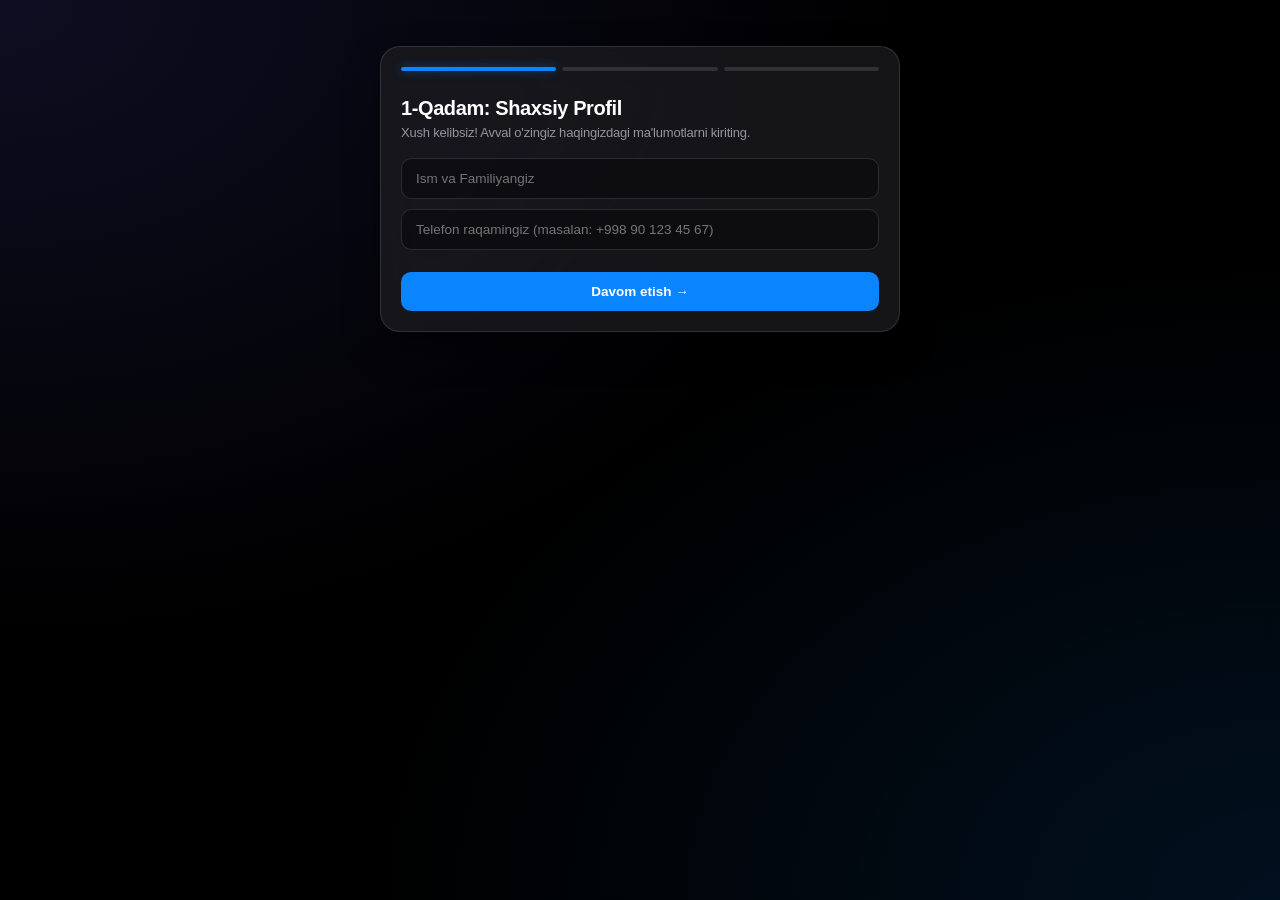
<file: index.html.html>
<!DOCTYPE html>
<html lang="uz">
<head>
    <meta charset="UTF-8">
    <meta name="viewport" content="width=device-width, initial-scale=1.0, maximum-scale=1.0, user-scalable=no, viewport-fit=cover">
    <title>Intizom & Maqsad — Shaxsiy Boshqaruv</title>
    <meta name="theme-color" content="#000000">
    <meta name="apple-mobile-web-app-capable" content="yes">
    <meta name="apple-mobile-web-app-status-bar-style" content="black-translucent">
    <style>
        :root {
            --bg: #000000;
            --card-bg: rgba(28, 28, 30, 0.78);
            --card-subtle: rgba(44, 44, 46, 0.6);
            --card-hover: rgba(58, 58, 60, 0.7);
            --border: rgba(255, 255, 255, 0.12);
            --border-light: rgba(255, 255, 255, 0.2);
            
            --ios-blue: #0A84FF;
            --ios-green: #30D158;
            --ios-orange: #FF9F0A;
            --ios-red: #FF453A;
            --ios-indigo: #5E5CE6;
            --ios-teal: #64D2FF;
            
            --label-primary: #FFFFFF;
            --label-secondary: rgba(235, 235, 245, 0.6);
            --label-tertiary: rgba(235, 235, 245, 0.35);
            
            --radius-lg: 20px;
            --radius-md: 14px;
            --radius-sm: 10px;
        }

        * {
            box-sizing: border-box;
            margin: 0;
            padding: 0;
            font-family: -apple-system, BlinkMacSystemFont, "SF Pro Display", "SF Pro Text", "Segoe UI", Roboto, sans-serif;
            -webkit-tap-highlight-color: transparent;
        }

        body {
            background-color: var(--bg);
            background-image: 
                radial-gradient(at 0% 0%, rgba(94, 92, 230, 0.15) 0px, transparent 50%),
                radial-gradient(at 100% 100%, rgba(10, 132, 255, 0.12) 0px, transparent 50%);
            color: var(--label-primary);
            min-height: 100vh;
            display: flex;
            justify-content: center;
            align-items: flex-start;
            padding: 16px 12px;
            padding-bottom: calc(24px + env(safe-area-inset-bottom));
            letter-spacing: -0.2px;
        }

        .container {
            width: 100%;
            max-width: 1060px;
            display: flex;
            flex-direction: column;
            gap: 16px;
        }

        .glass-panel {
            background: var(--card-bg);
            backdrop-filter: blur(25px) saturate(190%);
            -webkit-backdrop-filter: blur(25px) saturate(190%);
            border: 1px solid var(--border);
            border-radius: var(--radius-lg);
            padding: 20px;
            box-shadow: 0 16px 36px rgba(0, 0, 0, 0.45);
        }

        /* ----------------------------------------------------
           A. ONBOARDING WIZARD (Bosqichma-bosqich kiritish)
           ---------------------------------------------------- */
        #onboarding-screen {
            max-width: 520px;
            margin: 30px auto 0 auto;
            width: 100%;
            display: flex;
            flex-direction: column;
            gap: 16px;
        }

        .step-progress-bar {
            display: flex;
            gap: 6px;
            margin-bottom: 10px;
        }

        .step-indicator {
            flex: 1;
            height: 4px;
            background: rgba(255, 255, 255, 0.12);
            border-radius: 2px;
            transition: background 0.3s ease;
        }

        .step-indicator.active {
            background: var(--ios-blue);
            box-shadow: 0 0 10px rgba(10, 132, 255, 0.5);
        }

        .wizard-step {
            display: none;
            flex-direction: column;
            gap: 16px;
        }

        .wizard-step.active-step {
            display: flex;
        }

        .wizard-header h2 {
            font-size: 20px;
            font-weight: 800;
            letter-spacing: -0.4px;
            margin-bottom: 4px;
        }

        .wizard-header p {
            font-size: 13px;
            color: var(--label-secondary);
            line-height: 1.4;
        }

        /* ----------------------------------------------------
           B. MAIN DASHBOARD (Asosiy boshqaruv paneli)
           ---------------------------------------------------- */
        #main-dashboard {
            display: none;
            flex-direction: column;
            gap: 16px;
            width: 100%;
        }

        .header-widget {
            display: flex;
            justify-content: space-between;
            align-items: center;
            flex-wrap: wrap;
            gap: 14px;
        }

        .user-identity {
            display: flex;
            align-items: center;
            gap: 12px;
        }

        .avatar-ring {
            width: 48px;
            height: 48px;
            border-radius: 14px;
            background: linear-gradient(135deg, var(--ios-indigo), var(--ios-blue));
            display: flex;
            align-items: center;
            justify-content: center;
            font-size: 22px;
            box-shadow: 0 4px 15px rgba(10, 132, 255, 0.35);
        }

        .user-meta h1 {
            font-size: 16px;
            font-weight: 700;
            letter-spacing: -0.4px;
        }

        .user-meta p {
            font-size: 12.5px;
            color: var(--label-secondary);
            margin-top: 2px;
        }

        .phone-chip {
            color: var(--ios-blue);
            font-weight: 600;
        }

        .status-pills {
            display: flex;
            align-items: center;
            gap: 8px;
            flex-wrap: wrap;
        }

        .ios-pill {
            background: var(--card-subtle);
            border: 1px solid var(--border);
            padding: 6px 12px;
            border-radius: 30px;
            font-size: 12px;
            font-weight: 600;
            display: inline-flex;
            align-items: center;
            gap: 6px;
        }

        .goal-banner {
            display: flex;
            flex-direction: column;
            gap: 14px;
        }

        .goal-headline {
            display: flex;
            justify-content: space-between;
            align-items: baseline;
            flex-wrap: wrap;
            gap: 6px;
        }

        .goal-title {
            font-size: 22px;
            font-weight: 800;
            letter-spacing: -0.5px;
            background: linear-gradient(180deg, #FFFFFF 30%, rgba(255,255,255,0.7) 100%);
            -webkit-background-clip: text;
            -webkit-text-fill-color: transparent;
        }

        .canvas-track-wrapper {
            position: relative;
            width: 100%;
            height: 75px;
            border-radius: var(--radius-md);
            background: rgba(0, 0, 0, 0.4);
            border: 1px solid var(--border);
            overflow: hidden;
        }

        #track-canvas {
            width: 100%;
            height: 100%;
            display: block;
        }

        .metric-widgets-grid {
            display: grid;
            grid-template-columns: repeat(3, 1fr);
            gap: 10px;
        }

        .mini-widget {
            background: var(--card-subtle);
            border: 1px solid var(--border);
            border-radius: var(--radius-md);
            padding: 12px 8px;
            text-align: center;
        }

        .mini-widget .val {
            font-size: 18px;
            font-weight: 800;
        }

        .mini-widget .sub {
            font-size: 11px;
            color: var(--label-secondary);
            margin-top: 2px;
            font-weight: 500;
        }

        .apple-callout {
            border-radius: var(--radius-md);
            padding: 12px 14px;
            font-size: 12.5px;
            display: flex;
            align-items: center;
            gap: 8px;
            line-height: 1.4;
            font-weight: 500;
        }
        .apple-callout.normal {
            background: rgba(10, 132, 255, 0.12);
            border: 1px solid rgba(10, 132, 255, 0.25);
            color: #d0e6ff;
        }
        .apple-callout.critical {
            background: rgba(255, 69, 58, 0.15);
            border: 1px solid rgba(255, 69, 58, 0.3);
            color: #ffd2cf;
        }

        .workspace-grid {
            display: grid;
            grid-template-columns: 1fr;
            gap: 14px;
        }

        @media (min-width: 880px) {
            .workspace-grid {
                grid-template-columns: 1.15fr 1fr;
            }
        }

        .section-panel {
            display: flex;
            flex-direction: column;
            gap: 14px;
        }

        .panel-title {
            display: flex;
            justify-content: space-between;
            align-items: center;
            font-size: 14.5px;
            font-weight: 700;
            letter-spacing: -0.3px;
        }

        .eval-widget {
            border-radius: var(--radius-md);
            padding: 12px 14px;
            display: flex;
            flex-direction: column;
            gap: 4px;
            font-size: 12.5px;
        }
        .eval-widget.bad {
            background: rgba(255, 69, 58, 0.12);
            border: 1px solid rgba(255, 69, 58, 0.25);
            color: #ffd2cf;
        }
        .eval-widget.med {
            background: rgba(255, 159, 10, 0.12);
            border: 1px solid rgba(255, 159, 10, 0.25);
            color: #ffe0b2;
        }
        .eval-widget.good {
            background: rgba(48, 209, 88, 0.12);
            border: 1px solid rgba(48, 209, 88, 0.25);
            color: #c9f7d5;
        }

        .ios-list {
            display: flex;
            flex-direction: column;
            gap: 8px;
        }

        .ios-cell {
            background: var(--card-subtle);
            border: 1px solid var(--border);
            border-radius: var(--radius-md);
            padding: 12px 14px;
            display: flex;
            align-items: center;
            justify-content: space-between;
            cursor: pointer;
            transition: all 0.2s cubic-bezier(0.2, 0.8, 0.2, 1);
        }

        .ios-cell:active { transform: scale(0.98); }

        .ios-cell.completed {
            background: rgba(48, 209, 88, 0.08);
            border-color: rgba(48, 209, 88, 0.25);
        }

        .ios-cell.completed .cell-text {
            text-decoration: line-through;
            color: var(--label-secondary);
        }

        .cell-left {
            display: flex;
            align-items: center;
            gap: 12px;
            flex: 1;
        }

        .apple-checkbox {
            width: 22px;
            height: 22px;
            border-radius: 50%;
            border: 1.5px solid var(--label-tertiary);
            display: flex;
            align-items: center;
            justify-content: center;
            font-size: 12px;
            font-weight: 800;
            color: #fff;
            flex-shrink: 0;
        }

        .ios-cell.completed .apple-checkbox {
            background: var(--ios-green);
            border-color: var(--ios-green);
        }

        .cell-text {
            font-size: 13.5px;
            font-weight: 500;
            line-height: 1.35;
        }

        .reward-tag {
            font-size: 11.5px;
            font-weight: 700;
            color: var(--ios-orange);
            background: rgba(255, 159, 10, 0.12);
            padding: 4px 8px;
            border-radius: 8px;
        }

        .cell-delete-btn {
            background: transparent;
            border: none;
            color: var(--label-tertiary);
            cursor: pointer;
            padding: 4px 6px;
            font-size: 15px;
            margin-left: 4px;
        }

        .timer-screen {
            text-align: center;
            padding: 8px 0;
        }

        .timer-display {
            font-size: 50px;
            font-weight: 800;
            font-variant-numeric: tabular-nums;
            letter-spacing: 1px;
            color: #FFFFFF;
            margin-bottom: 4px;
        }

        .timer-task-active {
            font-size: 12.5px;
            color: var(--ios-teal);
            font-weight: 600;
            margin-bottom: 12px;
            background: rgba(100, 210, 255, 0.1);
            padding: 5px 12px;
            border-radius: 20px;
            display: inline-block;
        }

        .history-card-item {
            background: var(--card-subtle);
            border: 1px solid var(--border);
            border-radius: var(--radius-md);
            padding: 10px 12px;
            display: flex;
            flex-direction: column;
            gap: 4px;
        }

        .history-header {
            display: flex;
            justify-content: space-between;
            align-items: center;
            font-size: 12px;
        }

        .history-tasks-tags {
            display: flex;
            flex-wrap: wrap;
            gap: 4px;
            margin-top: 2px;
        }

        .task-chip-done {
            font-size: 10.5px;
            background: rgba(48, 209, 88, 0.12);
            color: var(--ios-green);
            border: 1px solid rgba(48, 209, 88, 0.2);
            padding: 2px 6px;
            border-radius: 6px;
            font-weight: 500;
        }

        .ios-input {
            width: 100%;
            background: rgba(0, 0, 0, 0.35);
            border: 1px solid var(--border);
            color: #fff;
            padding: 12px 14px;
            border-radius: var(--radius-sm);
            font-size: 13.5px;
            outline: none;
            transition: border-color 0.2s ease;
        }

        .ios-input:focus {
            border-color: var(--ios-blue);
        }

        .ios-btn {
            padding: 12px 16px;
            border-radius: var(--radius-sm);
            font-size: 13.5px;
            font-weight: 600;
            cursor: pointer;
            border: none;
            display: inline-flex;
            align-items: center;
            justify-content: center;
            gap: 6px;
            transition: all 0.15s ease;
            white-space: nowrap;
        }

        .ios-btn:active { transform: scale(0.96); }

        .btn-blue { background: var(--ios-blue); color: #fff; }
        .btn-green { background: var(--ios-green); color: #000; font-weight: 700; }
        .btn-red { background: rgba(255, 69, 58, 0.15); color: var(--ios-red); border: 1px solid rgba(255, 69, 58, 0.3); }
        .btn-gray { background: var(--card-subtle); border: 1px solid var(--border); color: var(--label-secondary); }

        .coin-bubble {
            position: absolute;
            color: var(--ios-orange);
            font-weight: 800;
            font-size: 13px;
            pointer-events: none;
            animation: bubbleUp 0.8s ease forwards;
        }

        @keyframes bubbleUp {
            0% { opacity: 1; transform: translateY(0) scale(1); }
            100% { opacity: 0; transform: translateY(-30px) scale(1.15); }
        }

        canvas#confetti-canvas {
            position: fixed;
            top: 0;
            left: 0;
            width: 100%;
            height: 100%;
            pointer-events: none;
            z-index: 9999;
        }
    </style>
</head>
<body>

<canvas id="confetti-canvas"></canvas>

<div class="container">
    
    <!-- =========================================================
         A. BOSQICHMA-BOSQICH RO'YXATDAN O'TISH (ONBOARDING)
         ========================================================= -->
    <div id="onboarding-screen" class="glass-panel">
        
        <div class="step-progress-bar">
            <div class="step-indicator active" id="ind-1"></div>
            <div class="step-indicator" id="ind-2"></div>
            <div class="step-indicator" id="ind-3"></div>
        </div>

        <!-- 1-Qadam: Profil Ma'lumotlari -->
        <div class="wizard-step active-step" id="step-1">
            <div class="wizard-header">
                <h2>1-Qadam: Shaxsiy Profil</h2>
                <p>Xush kelibsiz! Avval o'zingiz haqingizdagi ma'lumotlarni kiriting.</p>
            </div>

            <div style="display: flex; flex-direction: column; gap: 10px;">
                <input type="text" class="ios-input" id="wiz-name" placeholder="Ism va Familiyangiz">
                <input type="tel" class="ios-input" id="wiz-phone" placeholder="Telefon raqamingiz (masalan: +998 90 123 45 67)">
            </div>

            <button type="button" class="ios-btn btn-blue" style="margin-top: 6px;" onclick="goToStep(2)">
                Davom etish →
            </button>
        </div>

        <!-- 2-Qadam: Asosiy Maqsad -->
        <div class="wizard-step" id="step-2">
            <div class="wizard-header">
                <h2>2-Qadam: Bosh Maqsad</h2>
                <p>Erishmoqchi bo'lgan asosiy maqsadingiz va belgilangan muddatni kiriting.</p>
            </div>

            <div style="display: flex; flex-direction: column; gap: 10px;">
                <input type="text" class="ios-input" id="wiz-goal" placeholder="Asosiy maqsad (masalan: Uy va Mashina sotib olish)">
                <input type="number" class="ios-input" id="wiz-days" placeholder="Rejadagi kunlar soni (masalan: 100 yoki 30)">
            </div>

            <div style="display: flex; gap: 8px; margin-top: 6px;">
                <button type="button" class="ios-btn btn-gray" style="flex: 1;" onclick="goToStep(1)">← Orqaga</button>
                <button type="button" class="ios-btn btn-blue" style="flex: 2;" onclick="goToStep(3)">Davom etish →</button>
            </div>
        </div>

        <!-- 3-Qadam: Boshlang'ich Vazifalar -->
        <div class="wizard-step" id="step-3">
            <div class="wizard-header">
                <h2>3-Qadam: Kunlik Vazifalar</h2>
                <p>Ushbu maqsadga erishish uchun har kuni bajaradigan rejalaringizni qo'shing.</p>
            </div>

            <div style="display: flex; gap: 8px;">
                <input type="text" class="ios-input" id="wiz-task-input" placeholder="Vazifa nomi (masalan: Sport bilan shug'ullanish)">
                <button type="button" class="ios-btn btn-blue" onclick="addWizardTask()">+</button>
            </div>

            <div id="wiz-tasks-list" style="display: flex; flex-direction: column; gap: 6px; margin-top: 4px; max-height: 180px; overflow-y: auto;">
                <p style="color: var(--label-tertiary); font-size: 12.5px; text-align: center; padding: 12px 0;">Kamida 1 ta vazifa kiriting.</p>
            </div>

            <div style="display: flex; gap: 8px; margin-top: 10px;">
                <button type="button" class="ios-btn btn-gray" style="flex: 1;" onclick="goToStep(2)">← Orqaga</button>
                <button type="button" class="ios-btn btn-green" style="flex: 2;" onclick="finishWizard()">🚀 Ilovani Boshlash</button>
            </div>
        </div>

    </div>

    <!-- =========================================================
         B. ASOSIY BOSHQARUV PANELI (MAIN DASHBOARD)
         ========================================================= -->
    <div id="main-dashboard">
        
        <!-- 1. Header Widget -->
        <header class="glass-panel header-widget">
            <div class="user-identity">
                <div class="avatar-ring" id="txt-avatar">⚡</div>
                <div class="user-meta">
                    <h1 id="txt-user-name">Foydalanuvchi</h1>
                    <p>
                        <span id="txt-user-role">Shaxsiy Profil</span> • 
                        <span class="phone-chip" id="txt-user-phone">+998 -- --- -- --</span>
                    </p>
                </div>
            </div>

            <div class="status-pills">
                <div class="ios-pill" style="color: var(--ios-orange);">
                    <span>🪙</span>
                    <span id="txt-coins">0 Coins</span>
                </div>
                <div class="ios-pill" style="color: var(--ios-blue);" id="txt-level">
                    ⭐ 1-Daraja
                </div>
                <div class="ios-pill" id="txt-streak">
                    🔥 0 Kunlik Streak
                </div>
            </div>
        </header>

        <!-- 2. Goal Widget -->
        <section class="glass-panel goal-banner">
            <div class="goal-headline">
                <div class="goal-title" id="txt-goal-title">Asosiy Maqsad</div>
                <div style="font-size: 12.5px; color: var(--label-secondary); font-weight: 600;" id="txt-overall-percent">0% Bajarildi</div>
            </div>

            <div class="canvas-track-wrapper">
                <canvas id="track-canvas"></canvas>
            </div>

            <div class="apple-callout normal" id="urgency-banner">
                <span id="urgency-icon">🎯</span>
                <span id="urgency-text">Maqsadingiz sari qat'iy intiling!</span>
            </div>

            <div class="metric-widgets-grid">
                <div class="mini-widget">
                    <div class="val" id="txt-days-left">0</div>
                    <div class="sub">Qolgan kun</div>
                </div>
                <div class="mini-widget">
                    <div class="val" id="txt-days-done">0</div>
                    <div class="sub">Yakunlangan</div>
                </div>
                <div class="mini-widget">
                    <div class="val" id="txt-xp">0 XP</div>
                    <div class="sub">Tajriba bali</div>
                </div>
            </div>
        </section>

        <!-- 3. Workspace Grid -->
        <div class="workspace-grid">
            
            <!-- Chap Panel: Vazifalar va Baholash -->
            <div class="section-panel">
                
                <div class="eval-widget bad" id="eval-box">
                    <div style="display: flex; justify-content: space-between; font-weight: 700;">
                        <span>Bugungi Natija</span>
                        <span id="eval-badge">0% — Boshlanmadi</span>
                    </div>
                    <div id="eval-desc" style="line-height: 1.4;">
                        Bugungi vazifalar hali boshlanmadi. Kunni g'alaba bilan boshlang!
                    </div>
                </div>

                <div class="glass-panel" style="padding: 16px; display: flex; flex-direction: column; gap: 12px;">
                    <div class="panel-title">
                        <span>Bugungi Reja</span>
                        <span id="txt-tasks-count" style="font-size: 12.5px; color: var(--ios-blue);">0/0 Bajarildi</span>
                    </div>

                    <div class="ios-list" id="task-list"></div>

                    <div style="display: flex; gap: 8px;">
                        <input type="text" class="ios-input" id="input-new-task" placeholder="Yangi vazifa yozing...">
                        <button type="button" class="ios-btn btn-blue" onclick="addNewDashboardTask()">+</button>
                    </div>

                    <button type="button" class="ios-btn btn-green" style="width: 100%; padding: 13px;" onclick="completeDay()">
                        Kunni Yakunlash
                    </button>
                </div>

                <!-- Sozlamalar -->
                <div class="glass-panel" style="padding: 16px; display: flex; flex-direction: column; gap: 10px;">
                    <div class="panel-title">
                        <span>⚙️ Ma'lumotlarni Tahrirlash</span>
                        <button type="button" class="ios-btn btn-gray" style="padding: 4px 8px; font-size: 11px;" onclick="restartOnboarding()">
                            🔄 Qaytadan sozlash
                        </button>
                    </div>

                    <div style="display: flex; flex-direction: column; gap: 8px;">
                        <input type="text" class="ios-input" id="cfg-name" placeholder="Ism va Familiya">
                        <input type="tel" class="ios-input" id="cfg-phone" placeholder="Telefon raqam">
                        <input type="text" class="ios-input" id="cfg-goal" placeholder="O'z maqsadingiz nomini kiriting">
                        <input type="number" class="ios-input" id="cfg-days" placeholder="Jami kunlar soni">
                        
                        <button type="button" class="ios-btn btn-blue" style="margin-top: 2px;" onclick="saveSettings()">Saqlash</button>
                    </div>
                </div>

            </div>

            <!-- O'ng Panel: Aqlli Taymer va Tarix -->
            <div class="section-panel">
                
                <!-- Smart Focus Timer -->
                <div class="glass-panel" style="padding: 16px; display: flex; flex-direction: column; gap: 12px;">
                    <div class="panel-title">
                        <span>⏱️ Aqlli Taymer (Erkin Sozlash)</span>
                        <span style="font-size: 11.5px; color: var(--ios-teal);">Avto-bajarish</span>
                    </div>

                    <div class="timer-screen">
                        <div class="timer-display" id="timer-display">30:00</div>
                        <div class="timer-task-active" id="timer-task-label">🎯 Maqsad: 30 daqiqa mashg'ulot</div>
                        
                        <div style="display: flex; justify-content: center; gap: 8px; margin-top: 4px;">
                            <button type="button" class="ios-btn btn-blue" id="btn-timer" onclick="toggleTimer()">Boshlash</button>
                            <button type="button" class="ios-btn btn-gray" onclick="resetTimer()">Qayta o'rnatish</button>
                        </div>
                    </div>

                    <div style="display: flex; flex-direction: column; gap: 8px;">
                        <label style="font-size: 11.5px; color: var(--label-secondary); font-weight: 600;">Taymer vaqtini kiriting (daqiqa):</label>
                        
                        <div style="display: flex; gap: 8px;">
                            <input type="number" class="ios-input" id="inp-custom-minutes" placeholder="Daqiqa (masalan: 20, 35, 90)" min="1" max="720">
                            <button type="button" class="ios-btn btn-blue" onclick="applyCustomMinutes()">O'rnatish</button>
                        </div>

                        <input type="text" class="ios-input" id="timer-custom-task" placeholder="Nima qilasiz? (masalan: 30 daqiqa yugurish)">
                        
                        <div style="display: flex; gap: 6px;">
                            <button type="button" class="ios-btn btn-gray" style="flex:1; font-size:11.5px; padding:7px;" onclick="setTimerDuration(15)">15 daq</button>
                            <button type="button" class="ios-btn btn-gray" style="flex:1; font-size:11.5px; padding:7px;" onclick="setTimerDuration(30)">30 daq</button>
                            <button type="button" class="ios-btn btn-gray" style="flex:1; font-size:11.5px; padding:7px;" onclick="setTimerDuration(45)">45 daq</button>
                            <button type="button" class="ios-btn btn-gray" style="flex:1; font-size:11.5px; padding:7px;" onclick="setTimerDuration(60)">60 daq</button>
                        </div>
                    </div>
                </div>

                <!-- Detailed History -->
                <div class="glass-panel" style="padding: 16px; display: flex; flex-direction: column; gap: 10px;">
                    <div class="panel-title">
                        <span>📊 Bajarilgan Vazifalar Tarixi</span>
                        <button type="button" class="ios-btn btn-red" style="padding: 4px 8px; font-size: 11px;" onclick="clearHistory()">
                            🗑️ Tarixni tozalash
                        </button>
                    </div>

                    <div id="history-container" style="display: flex; flex-direction: column; gap: 6px; max-height: 280px; overflow-y: auto; padding-right: 2px;"></div>

                    <div style="display: flex; gap: 8px; margin-top: 2px;">
                        <button type="button" class="ios-btn btn-gray" style="flex: 1; font-size: 11.5px;" onclick="exportData()">💾 Zaxiralash (JSON)</button>
                        <button type="button" class="ios-btn btn-gray" style="flex: 1; font-size: 11.5px;" onclick="document.getElementById('file-input').click()">📥 Tiklash</button>
                        <input type="file" id="file-input" style="display: none;" onchange="importData(event)">
                    </div>
                </div>

            </div>

        </div>

    </div>

</div>

<script>
    /* ==========================================
       1. STORAGE & SAFE INITIALIZATION
       ========================================== */
    const defaultData = {
        onboardingComplete: false,
        user: {
            name: "",
            phone: "",
            role: "Shaxsiy Profil",
            avatar: "⚡"
        },
        goalTitle: "",
        totalDays: 30,
        daysCompleted: 0,
        streak: 0,
        coins: 0,
        xp: 0,
        tasks: [],
        history: []
    };

    let appState = defaultData;
    let wizardTempTasks = [];

    function loadState() {
        try {
            const saved = localStorage.getItem('habits_wizard_state_v1');
            if (saved) {
                appState = JSON.parse(saved);
            }
        } catch (e) {
            console.warn("Storage restricted, using in-memory state:", e);
        }
    }

    function saveState() {
        try {
            localStorage.setItem('habits_wizard_state_v1', JSON.stringify(appState));
        } catch (e) {
            console.warn("Storage save error:", e);
        }
        renderApp();
    }

    /* ==========================================
       2. WIZARD / STEPPER LOGIC
       ========================================== */
    function goToStep(stepNum) {
        if (stepNum === 2) {
            const name = document.getElementById('wiz-name').value.trim();
            const phone = document.getElementById('wiz-phone').value.trim();
            if (!name) {
                alert("Iltimos, ism va familiyangizni kiriting!");
                return;
            }
            appState.user.name = name;
            appState.user.phone = phone || "+998 -- --- -- --";
        }

        if (stepNum === 3) {
            const goal = document.getElementById('wiz-goal').value.trim();
            const days = parseInt(document.getElementById('wiz-days').value);
            if (!goal) {
                alert("Iltimos, asosiy maqsadingizni kiriting!");
                return;
            }
            if (!days || days <= 0) {
                alert("Iltimos, maqsadga erishish uchun to'g'ri kunlar sonini kiriting!");
                return;
            }
            appState.goalTitle = goal;
            appState.totalDays = days;
        }

        // Switch active step
        document.querySelectorAll('.wizard-step').forEach(s => s.classList.remove('active-step'));
        document.getElementById(`step-${stepNum}`).classList.add('active-step');

        // Update progress indicators
        for (let i = 1; i <= 3; i++) {
            const ind = document.getElementById(`ind-${i}`);
            if (i <= stepNum) ind.classList.add('active');
            else ind.classList.remove('active');
        }
    }

    function addWizardTask() {
        const inp = document.getElementById('wiz-task-input');
        const val = inp.value.trim();
        if (!val) return;

        wizardTempTasks.push({
            id: 'task_' + Date.now() + '_' + Math.random().toString(36).substr(2, 4),
            text: val,
            reward: 30,
            done: false
        });

        inp.value = '';
        renderWizardTasksList();
    }

    function removeWizardTask(index) {
        wizardTempTasks.splice(index, 1);
        renderWizardTasksList();
    }

    function renderWizardTasksList() {
        const container = document.getElementById('wiz-tasks-list');
        if (wizardTempTasks.length === 0) {
            container.innerHTML = `<p style="color: var(--label-tertiary); font-size: 12.5px; text-align: center; padding: 12px 0;">Kamida 1 ta vazifa kiriting.</p>`;
            return;
        }

        container.innerHTML = wizardTempTasks.map((t, idx) => `
            <div style="display:flex; justify-content:space-between; align-items:center; background:var(--card-subtle); padding:10px 12px; border-radius:var(--radius-sm); border:1px solid var(--border);">
                <span style="font-size:13px; font-weight:500;">✓ ${t.text}</span>
                <button type="button" style="background:transparent; border:none; color:var(--ios-red); font-size:14px; cursor:pointer;" onclick="removeWizardTask(${idx})">✕</button>
            </div>
        `).join('');
    }

    function finishWizard() {
        if (wizardTempTasks.length === 0) {
            alert("Iltimos, ilovani boshlashdan avval kamida 1 ta vazifa qo'shing!");
            return;
        }

        appState.tasks = wizardTempTasks;
        appState.onboardingComplete = true;
        saveState();

        // Reveal Main Dashboard
        document.getElementById('onboarding-screen').style.display = 'none';
        document.getElementById('main-dashboard').style.display = 'flex';
        
        resizeCanvas();
        playChime(true);
        triggerConfetti();
    }

    function restartOnboarding() {
        if (confirm("Barcha ma'lumotlarni qaytadan kiritishni xohlaysizmi?")) {
            appState.onboardingComplete = false;
            wizardTempTasks = [];
            document.getElementById('wiz-name').value = appState.user.name;
            document.getElementById('wiz-phone').value = appState.user.phone;
            document.getElementById('wiz-goal').value = appState.goalTitle;
            document.getElementById('wiz-days').value = appState.totalDays;
            renderWizardTasksList();
            goToStep(1);

            document.getElementById('main-dashboard').style.display = 'none';
            document.getElementById('onboarding-screen').style.display = 'flex';
        }
    }

    /* ==========================================
       3. AUDIO ENGINE (Safe Web Audio API)
       ========================================== */
    let audioCtx = null;
    function initAudio() {
        if (!audioCtx) audioCtx = new (window.AudioContext || window.webkitAudioContext)();
        if (audioCtx.state === 'suspended') audioCtx.resume();
    }

    function playChime(success = false) {
        try {
            initAudio();
            const osc = audioCtx.createOscillator();
            const gain = audioCtx.createGain();
            osc.type = 'sine';
            
            if (success) {
                osc.frequency.setValueAtTime(523.25, audioCtx.currentTime);
                osc.frequency.exponentialRampToValueAtTime(1046.50, audioCtx.currentTime + 0.25);
                gain.gain.setValueAtTime(0.2, audioCtx.currentTime);
                gain.gain.exponentialRampToValueAtTime(0.01, audioCtx.currentTime + 0.4);
                osc.connect(gain);
                gain.connect(audioCtx.destination);
                osc.start();
                osc.stop(audioCtx.currentTime + 0.4);
            } else {
                osc.frequency.setValueAtTime(800, audioCtx.currentTime);
                osc.frequency.exponentialRampToValueAtTime(1200, audioCtx.currentTime + 0.08);
                gain.gain.setValueAtTime(0.12, audioCtx.currentTime);
                gain.gain.exponentialRampToValueAtTime(0.01, audioCtx.currentTime + 0.15);
                osc.connect(gain);
                gain.connect(audioCtx.destination);
                osc.start();
                osc.stop(audioCtx.currentTime + 0.15);
            }
        } catch (e) {
            console.warn("Audio unavailable:", e);
        }
    }

    /* ==========================================
       4. 60FPS ROADMAP CANVAS ENGINE
       ========================================== */
    const canvas = document.getElementById('track-canvas');
    const ctx = canvas.getContext('2d');
    let carProgress = 0;
    let targetProgress = 0;

    function resizeCanvas() {
        if (!canvas.offsetWidth) return;
        canvas.width = canvas.offsetWidth * window.devicePixelRatio;
        canvas.height = canvas.offsetHeight * window.devicePixelRatio;
    }
    window.addEventListener('resize', resizeCanvas);

    function animateTrack() {
        const w = canvas.width;
        const h = canvas.height;
        ctx.clearRect(0, 0, w, h);

        if (w > 0 && h > 0) {
            carProgress += (targetProgress - carProgress) * 0.08;

            const startX = 30 * window.devicePixelRatio;
            const endX = w - 30 * window.devicePixelRatio;
            const trackY = h * 0.52;
            const currentX = startX + (endX - startX) * carProgress;

            // Track background line
            ctx.beginPath();
            ctx.moveTo(startX, trackY);
            ctx.lineTo(endX, trackY);
            ctx.strokeStyle = 'rgba(255, 255, 255, 0.1)';
            ctx.lineWidth = 5 * window.devicePixelRatio;
            ctx.lineCap = 'round';
            ctx.stroke();

            // Progress active line
            const grad = ctx.createLinearGradient(startX, 0, currentX, 0);
            grad.addColorStop(0, '#0A84FF');
            grad.addColorStop(1, '#30D158');

            ctx.beginPath();
            ctx.moveTo(startX, trackY);
            ctx.lineTo(currentX, trackY);
            ctx.strokeStyle = grad;
            ctx.lineWidth = 5 * window.devicePixelRatio;
            ctx.stroke();

            // Goal destination flag
            ctx.font = `${14 * window.devicePixelRatio}px sans-serif`;
            ctx.textAlign = 'center';
            ctx.textBaseline = 'middle';
            ctx.fillText('🏁', endX, trackY);

            // Cruiser Avatar
            ctx.font = `${14 * window.devicePixelRatio}px sans-serif`;
            ctx.fillText('🚀', currentX, trackY);
        }

        requestAnimationFrame(animateTrack);
    }

    /* ==========================================
       5. DASHBOARD RENDER & LOGIC
       ========================================== */
    function renderApp() {
        if (!appState.onboardingComplete) {
            document.getElementById('onboarding-screen').style.display = 'flex';
            document.getElementById('main-dashboard').style.display = 'none';
            return;
        }

        document.getElementById('onboarding-screen').style.display = 'none';
        document.getElementById('main-dashboard').style.display = 'flex';

        const daysLeft = Math.max(0, appState.totalDays - appState.daysCompleted);
        const overallPercent = appState.totalDays > 0 
            ? Math.min(100, Math.round((appState.daysCompleted / appState.totalDays) * 100)) 
            : 0;

        targetProgress = overallPercent / 100;

        document.getElementById('txt-user-name').innerText = appState.user.name;
        document.getElementById('txt-user-phone').innerText = appState.user.phone;
        document.getElementById('txt-user-role').innerText = appState.user.role;
        document.getElementById('txt-avatar').innerText = appState.user.avatar;

        document.getElementById('txt-coins').innerText = `${appState.coins} Coins`;
        document.getElementById('txt-level').innerText = `⭐ ${Math.floor(appState.xp / 150) + 1}-Daraja`;
        document.getElementById('txt-streak').innerText = `🔥 ${appState.streak} Kunlik Streak`;

        document.getElementById('txt-goal-title').innerText = appState.goalTitle;
        document.getElementById('txt-overall-percent').innerText = `${overallPercent}% Bajarildi`;

        document.getElementById('txt-days-left').innerText = daysLeft;
        document.getElementById('txt-days-done').innerText = appState.daysCompleted;
        document.getElementById('txt-xp').innerText = `${appState.xp} XP`;

        updateUrgencyBanner(daysLeft);

        // Render Task List
        const list = document.getElementById('task-list');
        list.innerHTML = '';
        let doneCount = 0;

        if (appState.tasks.length === 0) {
            list.innerHTML = `<div style="text-align:center; padding:18px; color:var(--label-tertiary); font-size:13px; border:1px dashed var(--border); border-radius:var(--radius-md);">Hozircha vazifalar yo'q.</div>`;
        } else {
            appState.tasks.forEach(t => {
                if (t.done) doneCount++;
                const cell = document.createElement('div');
                cell.className = `ios-cell ${t.done ? 'completed' : ''}`;
                cell.innerHTML = `
                    <div class="cell-left" onclick="toggleTask('${t.id}', event)">
                        <div class="apple-checkbox">${t.done ? '✓' : ''}</div>
                        <span class="cell-text">${t.text}</span>
                    </div>
                    <div style="display:flex; align-items:center; gap:8px;">
                        <span class="reward-tag">+${t.reward} 🪙</span>
                        <button type="button" class="cell-delete-btn" onclick="deleteTask('${t.id}')">✕</button>
                    </div>
                `;
                list.appendChild(cell);
            });
        }

        const total = appState.tasks.length;
        document.getElementById('txt-tasks-count').innerText = `${doneCount}/${total} Bajarildi`;

        updateEvaluationWidget(doneCount, total);
        renderHistoryList();

        // Populate settings fields
        document.getElementById('cfg-name').value = appState.user.name;
        document.getElementById('cfg-phone').value = appState.user.phone;
        document.getElementById('cfg-goal').value = appState.goalTitle;
        document.getElementById('cfg-days').value = appState.totalDays;
    }

    function updateEvaluationWidget(done, total) {
        const box = document.getElementById('eval-box');
        const badge = document.getElementById('eval-badge');
        const desc = document.getElementById('eval-desc');

        if (total === 0) {
            box.className = 'eval-widget bad';
            badge.innerText = '0%';
            desc.innerText = "Hozircha vazifalar belgilanmagan. O'z rejangizni qo'shing.";
            return;
        }

        const percent = Math.round((done / total) * 100);

        if (percent === 0) {
            box.className = 'eval-widget bad';
            badge.innerText = `0% — Boshlanmadi`;
            desc.innerHTML = `Bugungi ${total} ta vazifadan hali birortasi bajarilmadi. Qat'iyat bilan harakatni boshlang!`;
        } else if (percent < 50) {
            box.className = 'eval-widget bad';
            badge.innerText = `${percent}% — Qoniqarsiz ⚠️`;
            desc.innerHTML = `<b>Qoniqarsiz natija.</b> Rejalashtirilgan ${total} ta vazifadan atigi ${done} tasini (${percent}%) bajardingiz. Maqsad sari sur'atni oshiring.`;
        } else if (percent < 80) {
            box.className = 'eval-widget med';
            badge.innerText = `${percent}% — O'rtacha ⏳`;
            desc.innerHTML = `<b>O'rtacha ko'rsatkich.</b> Bugungi rejaning ${percent}% qismi bajarildi. Kunni to'liq g'alaba bilan yakunlashga intiling.`;
        } else {
            box.className = 'eval-widget good';
            badge.innerText = `${percent}% — A'lo 💎`;
            desc.innerHTML = `<b>Mukammal intizom!</b> Bugungi barcha vazifalar to'liq (${percent}%) bajarildi. Maqsadingiz sari dadil qadam tashladingiz!`;
        }
    }

    function updateUrgencyBanner(daysLeft) {
        const banner = document.getElementById('urgency-banner');
        const icon = document.getElementById('urgency-icon');
        const text = document.getElementById('urgency-text');

        banner.className = 'apple-callout';

        if (daysLeft === 0) {
            banner.classList.add('critical');
            icon.innerText = '🏆';
            text.innerHTML = `<b>Muddat yakunlandi!</b> Barcha belgilangan kunlar bosib o'tildi.`;
        } else if (daysLeft === 1) {
            banner.classList.add('critical');
            icon.innerText = '🚨';
            text.innerHTML = `<b>Diqqat: Bor-yo'g'i 1 kun qoldi!</b> Bugun bor kuchingiz bilan harakat qiling.`;
        } else if (daysLeft <= 3) {
            banner.classList.add('critical');
            icon.innerText = '⚡';
            text.innerHTML = `<b>Shoshiling: Atigi ${daysLeft} kun qoldi!</b> Marra chizig'iga sanoqli qadamlar qoldi.`;
        } else {
            banner.classList.add('normal');
            icon.innerText = '🎯';
            text.innerText = `Maqsadga erishish uchun oldinda ${daysLeft} kunlik intizomli mehnat turibdi.`;
        }
    }

    function toggleTask(id, event) {
        const t = appState.tasks.find(x => x.id === id);
        if (!t) return;

        t.done = !t.done;

        if (t.done) {
            appState.coins += t.reward;
            appState.xp += t.reward;
            playChime(false);
            spawnBubble(event, `+${t.reward} 🪙`);
        } else {
            appState.coins = Math.max(0, appState.coins - t.reward);
            appState.xp = Math.max(0, appState.xp - t.reward);
        }

        saveState();
    }

    function spawnBubble(e, text) {
        if (!e) return;
        const span = document.createElement('div');
        span.className = 'coin-bubble';
        span.innerText = text;
        const rect = e.currentTarget.getBoundingClientRect();
        span.style.left = `${e.clientX || rect.left + 30}px`;
        span.style.top = `${e.clientY || rect.top}px`;
        document.body.appendChild(span);
        setTimeout(() => span.remove(), 800);
    }

    function addNewDashboardTask() {
        const input = document.getElementById('input-new-task');
        const v = input.value.trim();
        if (v) {
            appState.tasks.push({
                id: 'task_' + Date.now() + '_' + Math.random().toString(36).substr(2, 4),
                text: v,
                reward: 30,
                done: false
            });
            input.value = '';
            saveState();
        }
    }

    function deleteTask(id) {
        appState.tasks = appState.tasks.filter(t => t.id !== id);
        saveState();
    }

    function completeDay() {
        const total = appState.tasks.length;
        if (total === 0) {
            alert("Avval kamida bitta vazifa qo'shing!");
            return;
        }

        const completedTasks = appState.tasks.filter(t => t.done);
        const completedCount = completedTasks.length;
        const percent = Math.round((completedCount / total) * 100);
        let status = "Qoniqarsiz";

        if (percent < 50) {
            alert(`⚠️ Qoniqarsiz natija!\n\nBugun ${total} ta vazifadan faqat ${completedCount} tasini (${percent}%) bajardingiz.`);
            appState.streak = 0;
            status = "Qoniqarsiz";
        } else if (percent < 80) {
            alert(`⏳ O'rtacha natija!\n\nBugun ${percent}% natija ko'rsatdingiz.`);
            status = "O'rtacha";
        } else {
            appState.streak += 1;
            appState.coins += 100;
            appState.xp += 100;
            triggerConfetti();
            alert(`🎉 A'lo natija!\n\nBugungi rejangiz ${percent}% bajarildi! +100 bonus tanga!`);
            status = percent === 100 ? "A'lo" : "Yaxshi";
        }

        if (appState.daysCompleted < appState.totalDays) {
            appState.daysCompleted += 1;
        }

        const today = new Date().toLocaleDateString('uz-UZ', { weekday: 'short', day: 'numeric', month: 'short' });
        const timeNow = new Date().toLocaleTimeString('uz-UZ', { hour: '2-digit', minute: '2-digit' });
        
        appState.history.push({
            id: Date.now(),
            date: today,
            time: timeNow,
            percent: percent,
            status: status,
            tasksList: completedTasks.map(t => t.text)
        });

        appState.tasks.forEach(t => t.done = false);
        saveState();
    }

    function renderHistoryList() {
        const container = document.getElementById('history-container');
        if (!appState.history || appState.history.length === 0) {
            container.innerHTML = `<p style="color: var(--label-tertiary); font-size: 12px; text-align: center; padding: 12px 0;">Hozircha yakunlangan kunlar tarixi yo'q.</p>`;
            return;
        }

        container.innerHTML = appState.history.slice().reverse().map(item => `
            <div class="history-card-item">
                <div class="history-header">
                    <span style="font-weight: 700; color: #fff;">📅 ${item.date} <small style="color:var(--label-tertiary);">(${item.time || ''})</small></span>
                    <span style="color:${item.percent >= 70 ? 'var(--ios-green)' : 'var(--ios-red)'}; font-weight:700;">
                        ${item.percent}% • ${item.status}
                    </span>
                </div>
                ${item.tasksList && item.tasksList.length > 0 ? `
                    <div class="history-tasks-tags">
                        ${item.tasksList.map(taskName => `<span class="task-chip-done">✓ ${taskName}</span>`).join('')}
                    </div>
                ` : `<span style="font-size: 11px; color: var(--label-tertiary);">Birorta ham vazifa bajarilmagan</span>`}
            </div>
        `).join('');
    }

    function clearHistory() {
        if (!appState.history || appState.history.length === 0) {
            alert("Tarix allaqachon bo'sh!");
            return;
        }
        if (confirm("Haqiqatan ham barcha bajarilgan ishlar tarixini o'chirib tashlamoqchimisiz?")) {
            appState.history = [];
            saveState();
            alert("Tarix muvaffaqiyatli tozalandi!");
        }
    }

    function saveSettings() {
        const name = document.getElementById('cfg-name').value.trim();
        const phone = document.getElementById('cfg-phone').value.trim();
        const goal = document.getElementById('cfg-goal').value.trim();
        const days = parseInt(document.getElementById('cfg-days').value);

        if (name) appState.user.name = name;
        if (phone) appState.user.phone = phone;
        if (goal) appState.goalTitle = goal;
        if (days && days > 0) {
            appState.totalDays = days;
            appState.daysCompleted = 0;
        }

        saveState();
        alert("Sozlamalar saqlandi!");
    }

    /* ==========================================
       6. SMART FOCUS TIMER
       ========================================== */
    let timerDurationMins = 30;
    let timerTargetTimestamp = null;
    let timerRemainingSeconds = 30 * 60;
    let timerInterval = null;
    let isTimerRunning = false;

    function formatTimerDisplay(sec) {
        const m = Math.floor(sec / 60).toString().padStart(2, '0');
        const s = (sec % 60).toString().padStart(2, '0');
        return `${m}:${s}`;
    }

    function setTimerDuration(mins) {
        clearInterval(timerInterval);
        timerInterval = null;
        isTimerRunning = false;
        timerDurationMins = mins;
        timerRemainingSeconds = mins * 60;
        document.getElementById('timer-display').innerText = formatTimerDisplay(timerRemainingSeconds);
        document.getElementById('btn-timer').innerText = "Boshlash";
        document.getElementById('inp-custom-minutes').value = mins;
        updateTimerTaskLabel();
    }

    function applyCustomMinutes() {
        const inputVal = parseInt(document.getElementById('inp-custom-minutes').value);
        if (inputVal && inputVal > 0) {
            setTimerDuration(inputVal);
        } else {
            alert("Iltimos, to'g'ri daqiqa kiriting (masalan: 20 yoki 45)!");
        }
    }

    function updateTimerTaskLabel() {
        const customInput = document.getElementById('timer-custom-task').value.trim();
        const taskName = customInput || `${timerDurationMins} daqiqa mashg'ulot / fokus`;
        document.getElementById('timer-task-label').innerText = `🎯 Maqsad: ${taskName}`;
    }

    document.getElementById('timer-custom-task').addEventListener('input', updateTimerTaskLabel);

    function toggleTimer() {
        initAudio();
        const btn = document.getElementById('btn-timer');

        if (isTimerRunning) {
            clearInterval(timerInterval);
            timerInterval = null;
            isTimerRunning = false;
            btn.innerText = "Davom ettirish";
        } else {
            timerTargetTimestamp = Date.now() + (timerRemainingSeconds * 1000);
            isTimerRunning = true;
            btn.innerText = "To'xtatish";
            updateTimerTaskLabel();
            
            timerInterval = setInterval(() => {
                const now = Date.now();
                const diff = Math.max(0, Math.ceil((timerTargetTimestamp - now) / 1000));
                timerRemainingSeconds = diff;
                document.getElementById('timer-display').innerText = formatTimerDisplay(timerRemainingSeconds);

                if (diff <= 0) {
                    clearInterval(timerInterval);
                    timerInterval = null;
                    isTimerRunning = false;
                    btn.innerText = "Boshlash";
                    handleTimerAutoCompletion();
                }
            }, 400);
        }
    }

    function resetTimer() {
        clearInterval(timerInterval);
        timerInterval = null;
        isTimerRunning = false;
        timerRemainingSeconds = timerDurationMins * 60;
        document.getElementById('timer-display').innerText = formatTimerDisplay(timerRemainingSeconds);
        document.getElementById('btn-timer').innerText = "Boshlash";
    }

    function handleTimerAutoCompletion() {
        const customTask = document.getElementById('timer-custom-task').value.trim();
        const taskName = customTask || `${timerDurationMins} daqiqa mashg'ulot`;

        let matched = appState.tasks.find(t => t.text.toLowerCase().includes(taskName.toLowerCase()) || taskName.toLowerCase().includes(t.text.toLowerCase()));

        if (matched) {
            matched.done = true;
        } else {
            appState.tasks.push({
                id: 'task_' + Date.now() + '_' + Math.random().toString(36).substr(2, 4),
                text: taskName,
                reward: 35,
                done: true
            });
        }

        appState.coins += 35;
        appState.xp += 35;
        playChime(true);
        triggerConfetti();

        saveState();
        alert(`🎉 VAQT TUGADI!\n\n"${taskName}" vazifasi muvaffaqiyatli yakunlandi va AVTOMATIK TARZDA BAJARILDI deb belgilandi!\n+35 Coins & +35 XP berildi.`);
    }

    function exportData() {
        const dataStr = "data:text/json;charset=utf-8," + encodeURIComponent(JSON.stringify(appState));
        const dl = document.createElement('a');
        dl.setAttribute("href", dataStr);
        dl.setAttribute("download", `intizom_backup_${Date.now()}.json`);
        dl.click();
    }

    function importData(e) {
        const file = e.target.files[0];
        if (!file) return;
        const reader = new FileReader();
        reader.onload = function(evt) {
            try {
                const parsed = JSON.parse(evt.target.result);
                if (parsed && parsed.tasks) {
                    appState = parsed;
                    saveState();
                    alert("Ma'lumotlar tiklandi!");
                }
            } catch (err) {
                alert("Fayl formati mos kelmadi!");
            }
        };
        reader.readAsText(file);
    }

    function triggerConfetti() {
        const c = document.getElementById('confetti-canvas');
        const cx = c.getContext('2d');
        c.width = window.innerWidth;
        c.height = window.innerHeight;

        const pieces = [];
        const colors = ['#0A84FF', '#30D158', '#FF9F0A', '#BF5AF2', '#FF453A'];

        for (let i = 0; i < 75; i++) {
            pieces.push({
                x: c.width / 2,
                y: c.height / 2,
                w: 7, h: 7,
                vx: (Math.random() - 0.5) * 14,
                vy: (Math.random() - 0.7) * 14,
                color: colors[Math.floor(Math.random() * colors.length)],
                opacity: 1
            });
        }

        function draw() {
            cx.clearRect(0, 0, c.width, c.height);
            let active = false;

            pieces.forEach(p => {
                p.x += p.vx;
                p.y += p.vy;
                p.vy += 0.38;
                p.opacity -= 0.015;

                if (p.opacity > 0) {
                    active = true;
                    cx.fillStyle = p.color;
                    cx.fillRect(p.x, p.y, p.w, p.h);
                }
            });

            if (active) requestAnimationFrame(draw);
            else cx.clearRect(0, 0, c.width, c.height);
        }
        draw();
    }

    // Initialize View on Load
    window.addEventListener('DOMContentLoaded', () => {
        loadState();
        renderApp();
        setTimeout(resizeCanvas, 100);
        requestAnimationFrame(animateTrack);
    });
</script>

</body>
</html>
</file>
